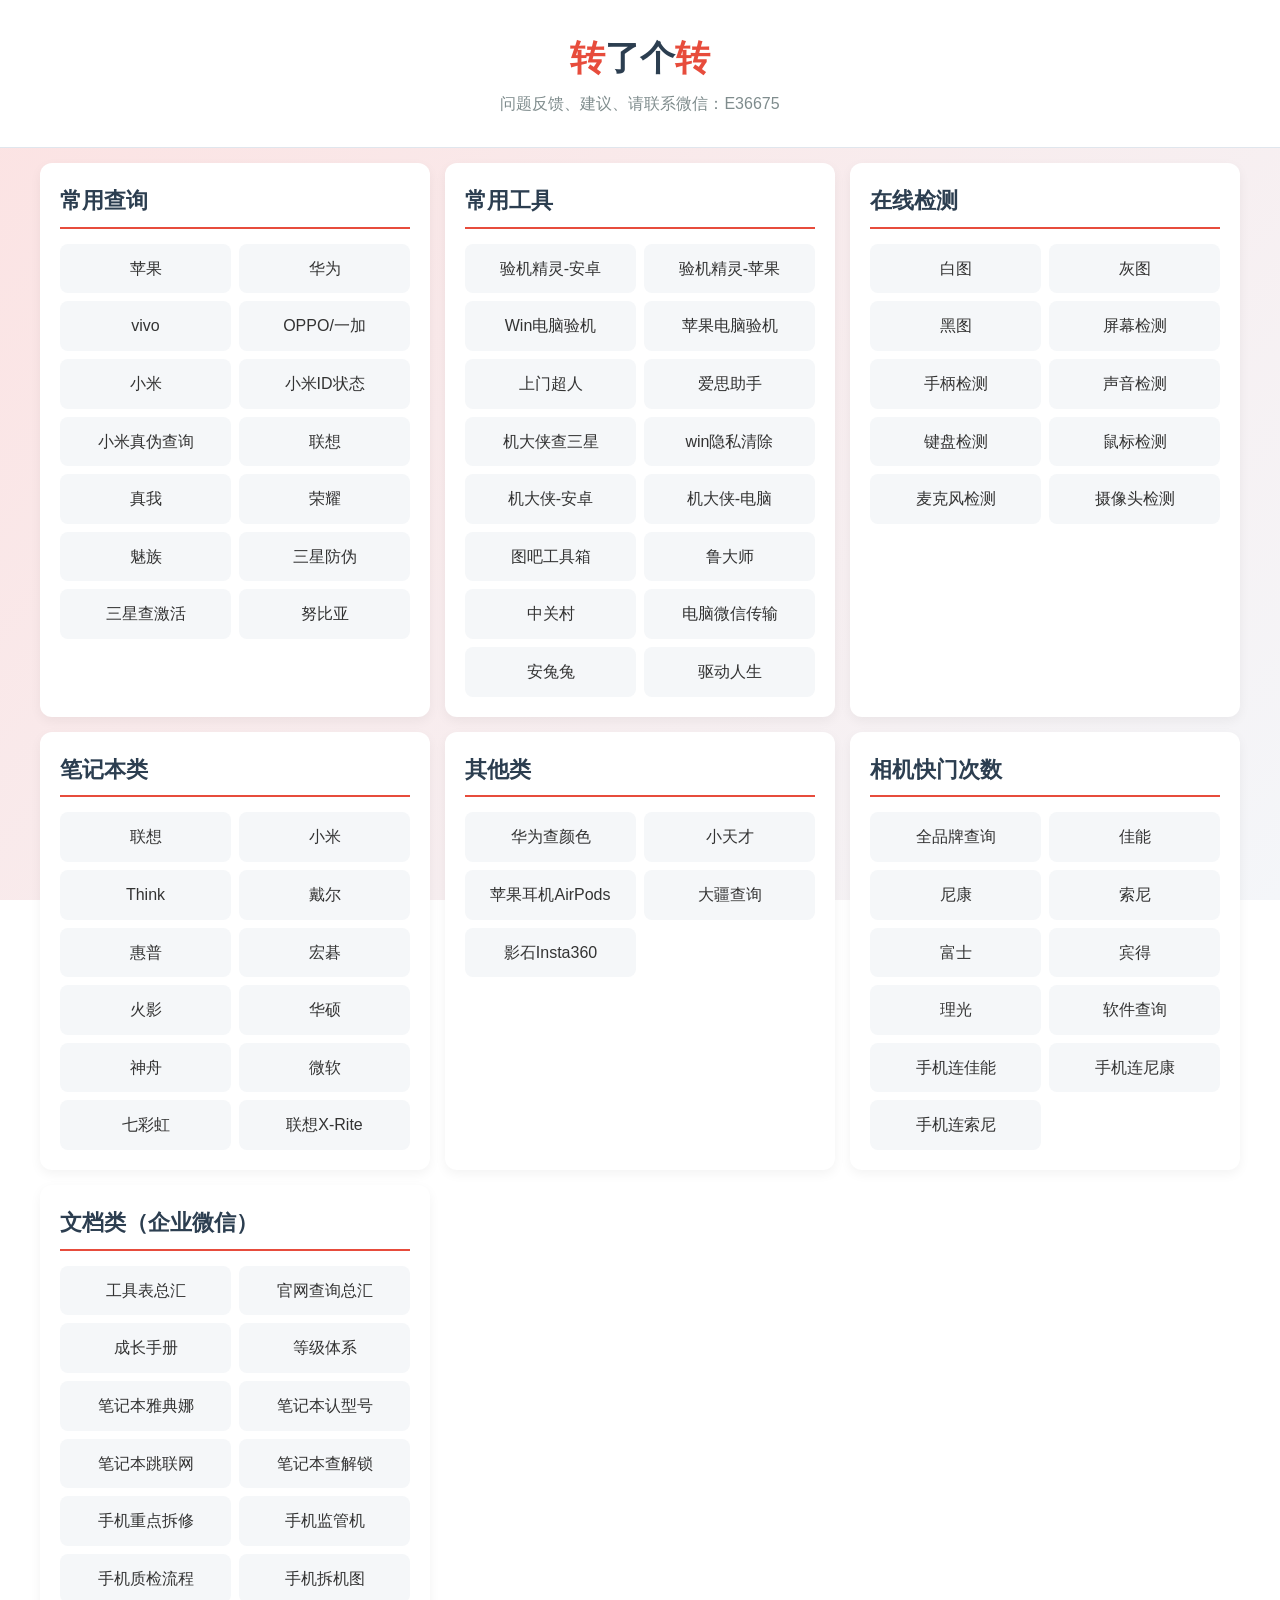
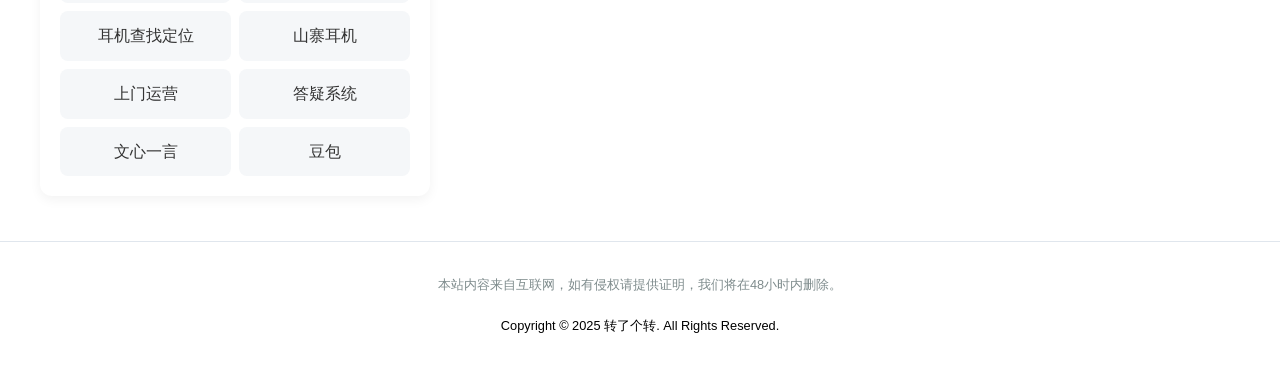
<file: index.html>
<!DOCTYPE html>
<html lang="zh-CN">
<head>
    <meta charset="UTF-8">
    <meta name="viewport" content="width=device-width, initial-scale=1.0">
    <title>转了个转</title>
    <link rel="stylesheet" href="style.css">
</head>
<body>

<header class="header">
    <h1><span class="red-text">转</span>了个<span class="red-text">转</span></h1>
    <p>问题反馈、建议、请联系微信：E36675</p>
</header>

<main class="container">
    <div class="category-grid">
        <section class="category-card">
            <h2>常用查询</h2>
            <ul class="link-list">
                <li><a href="https://checkcoverage.apple.com/">苹果</a></li>
                <li><a href="https://consumer.huawei.com/cn/support/warranty-query/">华为</a></li>
                <li><a href="https://support.vivo.com.cn/service/authenticityCheck">vivo</a></li>
                <li><a href="https://support.oppo.com/cn/check/">OPPO/一加</a></li>
                <li><a href="https://chat.kefu.mi.com/page/activation#/">小米</a></li>
                <li><a href="https://i.mi.com/find/device/activationlock#/status?_k=as4rmy">小米ID状态</a></li>
                <li><a href="https://m.mi.com/aftersale/security">小米真伪查询</a></li>
                <li><a href="https://newsupport.lenovo.com.cn/guardeploySearch.html">联想</a></li>
                <li><a href="https://www.realme.com/cn/support/phonecheck">真我</a></li>
                <li><a href="https://www.honor.com/cn/support/warranty-query/">荣耀</a></li>
                <li><a href="https://service.meizu.com/authenticity.html">魅族</a></li>
                <li><a href="https://support-cn.samsung.com.cn/product_validation/ProductVerification/accessories.html">三星防伪</a></li>
                <li><a href="https://support-cn.samsung.com.cn/supportcn/imei/default.aspx">三星查激活</a></li>
                <li><a href="https://m.nubia.com/active/authenticitycheck">努比亚</a></li>
            </ul>
        </section>

        <section class="category-card">
            <h2>常用工具</h2>
            <ul class="link-list">
                <li><a href="https://m.zhuanzhuan.com/zlj/qcapp_download/android.html?id=all&app=recycle_check&uid=13870&portalStatus=NeedAuth%3Dfalse">验机精灵-安卓</a></li>
                <li><a href="https://apps.apple.com/us/app/%E9%AA%8C%E6%9C%BA%E7%B2%BE%E7%81%B5/id1587123719?l=zh-Hans-CN">验机精灵-苹果</a></li>
                <li><a href="http://zj.zhuanstatic.com/brain/brain-1763452441873-win-ia32-unpacked-3.1.4.zip">Win电脑验机</a></li>
                <li><a href="https://fearch.zhuanstatic.com/MacDetector3_mhysphm2vo.zip">苹果电脑验机</a></li>
                <li><a href="https://bvapk.zhuanzhuan.com/BVEnginerUpdoor.apk">上门超人</a></li>
                <li><a href="https://m.i4.cn/installBoxAndroid">爱思助手</a></li>
                <li><a href="https://jidaxia.net/down">机大侠查三星</a></li>
                <li><a href="https://wwg.lanzouo.com/i5IYT36493ja">win隐私清除</a></li>
                <li><a href="https://sr.aihuishou.com/opt/apps/android/jdx-phone-check/jdx-phone-check-app.apk">机大侠-安卓</a></li>
                <li><a href="https://jidaxia.net/">机大侠-电脑</a></li>
                <li><a href="https://www.tbtool.cn/">图吧工具箱</a></li>
                <li><a href="https://ludashi.com">鲁大师</a></li>
                <li><a href="https://detail.zol.com.cn/notebook_index/subcate16_list_1.html">中关村</a></li>
                <li><a href="https://filehelper.weixin.qq.com/?from=windows&type=recommend">电脑微信传输</a></li>
                <li><a href="https://www.antutu.com/download.htm">安兔兔</a></li>
                <li><a href="https://www.160.com/downloads">驱动人生</a></li>
            </ul>
        </section>

        <section class="category-card">
            <h2>在线检测</h2>
            <ul class="link-list">
                <li><a href="http://z.788555.xyz/tu/bai.jpg">白图</a></li>
                <li><a href="http://z.788555.xyz/tu/hui.jpg">灰图</a></li>
                <li><a href="http://z.788555.xyz/tu/hei.jpg">黑图</a></li>
                <li><a href="http://1.155m.cn/zaixian/bijiben/bijiben.html">屏幕检测</a></li>
                <li><a href="https://www.onlinemictest.com/zh/controller-tester/">手柄检测</a></li>
                <li><a href="https://www.onlinemictest.com/zh/sound-test/">声音检测</a></li>
                <li><a href="https://www.onlinemictest.com/zh/keyboard-test/">键盘检测</a></li>
                <li><a href="https://cps-check.com/cn/mouse-buttons-test">鼠标检测</a></li>
                <li><a href="https://www.onlinemictest.com/zh/">麦克风检测</a></li>
                <li><a href="https://www.onlinemictest.com/zh/webcam-test/">摄像头检测</a></li>
                
            </ul>
        </section>
        
        <section class="category-card">
            <h2>笔记本类</h2>
            <ul class="link-list">
                <li><a href="https://newsupport.lenovo.com.cn/guardeploySearch.html">联想</a></li>
                <li><a href="https://www.mi.com/service/notebook/drivers">小米</a></li>
                <li><a href="https://newthink.lenovo.com.cn/guarantee.html">Think</a></li>
                <li><a href="https://www.dell.com/support/contractservices/zh-cn/">戴尔</a></li>
                <li><a href="https://support.hp.com/cn-zh/check-warranty">惠普</a></li>
                <li><a href="https://www.acer.com.cn/support.html?type=1">宏碁</a></li>
                <li><a href="https://www.firebat.com.cn/index/inspection">火影</a></li>
                <li><a href="https://www.asus.com.cn/support/warranty-status-inquiry/">华硕</a></li>
                <li><a href="http://kfgl.hasee.com/lookup/peizhi/index.asp">神舟</a></li>
                <li><a href="https://mybusinessservice.surface.com/zh-CN/CheckWarranty/CheckWarranty">微软</a></li>
                <li><a href="https://www.colorful.cn/home/sn">七彩虹</a></li>
                <li><a href="https://newsupport.lenovo.com.cn/driveDownloads_detail.html?driveId=108440">联想X-Rite</a></li>
            </ul>
        </section>

        <section class="category-card">
            <h2>其他类</h2>
            <ul class="link-list">
                <li><a href="https://consumer.huawei.com/cn/support/sparepart-price/">华为查颜色</a></li>
                <li><a href="https://www.okii.com/html/pc/service/all_services.html?activeIndex=2">小天才</a></li>
                <li><a href="https://support.apple.com/zh-cn/109525">苹果耳机AirPods</a></li>
                <li><a href="https://repair.dji.com/device/search?re=cn&lang=zh-CN">大疆查询</a></li>
                <li><a href="https://www.insta360.com/cn/support/Insta360Care/query">影石Insta360</a></li>
            </ul>
        </section>

        <section class="category-card">
            <h2>相机快门次数</h2>
            <ul class="link-list">
                <li><a href="https://digeeker.com/">全品牌查询</a></li>
                <li><a href="https://canon.digeeker.com/">佳能</a></li>
                <li><a href="https://nikon.digeeker.com/">尼康</a></li>
                <li><a href="https://sony.digeeker.com/">索尼</a></li>
                <li><a href="https://fuji.digeeker.com/">富士</a></li>
                <li><a href="https://pentax.digeeker.com/">宾得</a></li>
                <li><a href="https://ricoh.digeeker.com/">理光</a></li>
                <li><a href="https://www.eosmsg.org/">软件查询</a></li>
                <li><a href="https://www.canon.com.cn/supports/app/#/id=camera&Canon_Camera_Connect">手机连佳能</a></li>
                <li><a href="https://www.nikon.com.cn/sc_CN/service-and-support/downloads/app.tag/app/wireless_mobile_utility.dcr">手机连尼康</a></li>
                <li><a href="https://www.sonystyle.com.cn/minisite/cross/app/imaging.htm#creators">手机连索尼</a></li>
            </ul>
        </section>

        <section class="category-card">
            <h2>文档类（企业微信）</h2>
            <ul class="link-list">
                <li><a href="https://doc.weixin.qq.com/sheet/e3_AdEAPwZSAIwTtoCR0Y5QVCuSyPKVW?scode=AJ4AfQfgAAwH05Ocg5ATYAPQawAHE&tab=BB08J2">工具表总汇</a></li>
                <li><a href="https://doc.weixin.qq.com/doc/w3_ARcA6waoALIgwjzZfZISDqCo0ZCJg?scode=AJ4AfQfgAAwjz9jF51ATYAPQawAHE">官网查询总汇</a></li>
                <li><a href="https://doc.weixin.qq.com/sheet/e3_AdgAXQaBANQbUI2qwyTQAur0p1JYs?scode=AJ4AfQfgAAwCT9jMQzATYAPQawAHE">成长手册</a></li>
                <li><a href="https://doc.weixin.qq.com/doc/w3_AdgAXQaBANQw260n2nYQq2IkMjfW5?scode=AJ4AfQfgAAwJ4hCEpv">等级体系</a></li>
                <li><a href="https://docs.qq.com/sheet/DRnJVQ2tlc1VScmtZ?tab=woxftk&from_account_guide=1&clickStart=1740414205586">笔记本雅典娜</a></li>
                <li><a href="https://doc.weixin.qq.com/doc/w3_AXUAiAZSAKIx7EuM7AkRsOBdOygOr?scode=AJ4AfQfgAAwvNVbmonATYAPQawAHE">笔记本认型号</a></li>
                <li><a href="https://doc.weixin.qq.com/doc/w3_ATsAPAZNALwNBlNFeeXSuOFADrmZV?scode=AJ4AfQfgAAwNP2oMsFATYAPQawAHE">笔记本跳联网</a></li>
                <li><a href="https://doc.weixin.qq.com/doc/w3_AZkAeAaNAM8fm5D2TYYRCuDgPH4BW?scode=AJ4AfQfgAAwSNHOXPZATYAPQawAHE">笔记本查解锁</a></li>
                <li><a href="https://doc.weixin.qq.com/doc/w3_ANkABQbsAOkH031o8sXReGAglD0RS?scode=AJ4AfQfgAAwJJq8Dp1ATYAPQawAHE">手机重点拆修</a></li>
                <li><a href="https://doc.weixin.qq.com/doc/w3_AdEALQbcAA4uYgWaSs8S1a5Uat61W?scode=AJ4AfQfgAAwekTsvFdATYAPQawAHE">手机监管机</a></li>
                <li><a href="https://doc.weixin.qq.com/doc/w3_AdgAXQaBANQzEEM3U4STiWBp0lII1?scode=AJ4AfQfgAAw9221hHPAdEAPwZSAIw">手机质检流程</a></li>
                <li><a href="https://doc.weixin.qq.com/sheet/e3_AdEALQbcAA4UezkjQIHT1asLWVtHy?scode=AJ4AfQfgAAwZYFUK8mATYAPQawAHE&tab=BB08J2">手机拆机图</a></li>
                <li><a href="https://doc.weixin.qq.com/doc/w3_AC0A5QbAAB8IhfiIFE6TfG9yv1OSl?scode=AJ4AfQfgAAwmbhyVZMATYAPQawAHE">耳机查找定位</a></li>
                <li><a href="https://doc.weixin.qq.com/doc/w3_AC0A5QbAAB8005Bd1xHS5SsdT8uy0?scode=AJ4AfQfgAAwOHNha3qATYAPQawAHE">山寨耳机</a></li>
                <li><a href="https://zzsso.zhuanspirit.com/user/login?host=zzsso.zhuanspirit.com&appType=1&scheme=https&targetHost=mht.zhuanspirit.com&urlParam=%2Fredirect%3Fredirect%3Dhttps%3A%2F%2Fmht.zhuanspirit.com%252F#/orderManage">上门运营</a></li>
                <li><a href="https://zzsso.zhuanspirit.com/user/login?host=zzsso.zhuanspirit.com&appType=1&scheme=https&targetHost=nmht.zhuanspirit.com&urlParam=%2Fredirect%3Fredirect%3Dhttps%3A%2F%2Fnmht.zhuanspirit.com%252Fjudge%252Fgeneral">答疑系统</a></li>
                <li><a href="https://yiyan.baidu.com/">文心一言</a></li>
                <li><a href="https://www.doubao.com/chat/">豆包</a></li>
            </ul>
        </section>
    </div>
</main>

<footer class="footer">
    <p>
        本站内容来自互联网，如有侵权请提供证明，我们将在48小时内删除。<br><br>
        <span style="color: black;">
            Copyright © 2025 转了个转. All Rights Reserved.
        </span>
    </p>
</footer>
</body>
</html>
</file>
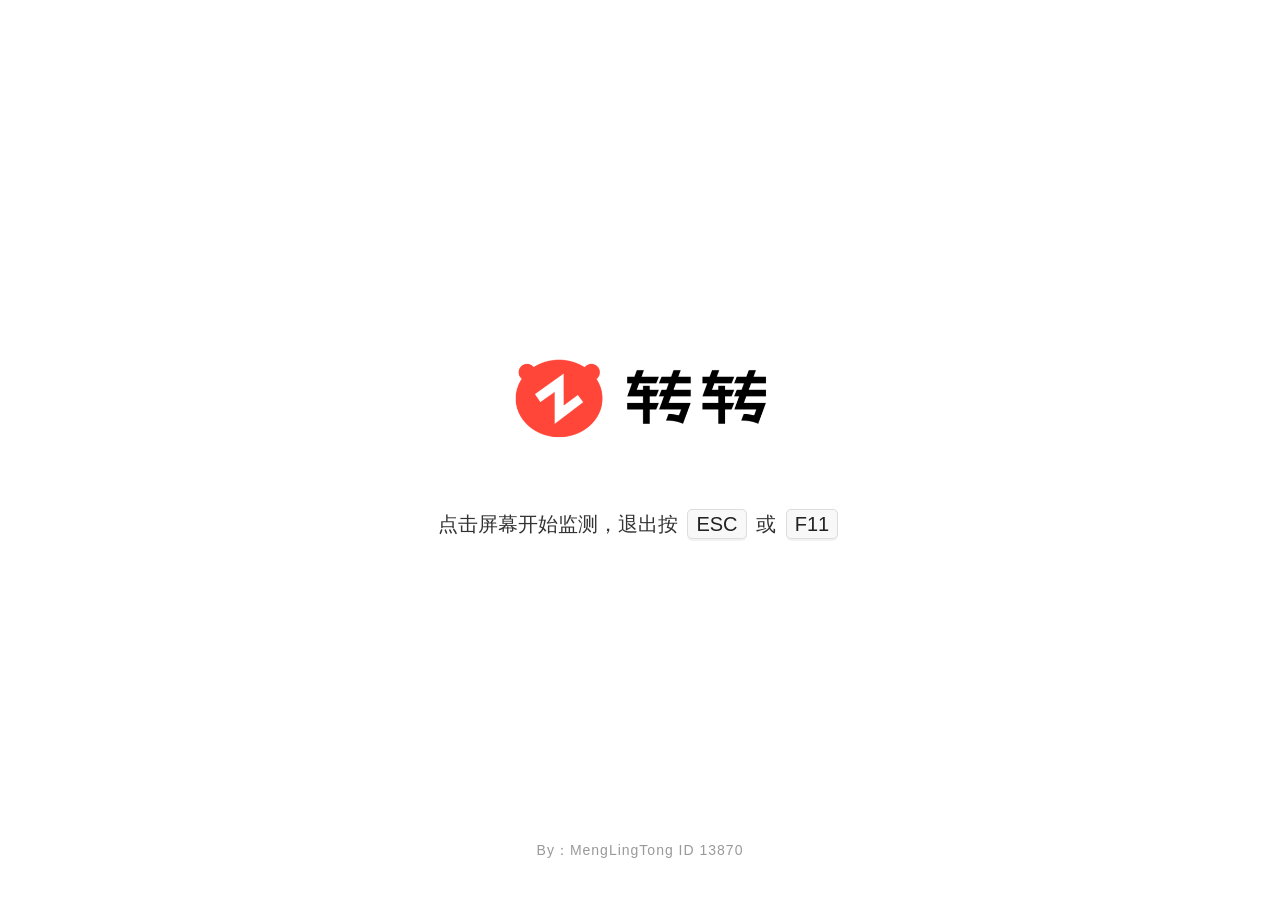
<file: jiance/屏幕监测.html>
<!DOCTYPE html>
<html lang="zh-CN">
<head>
    <meta charset="UTF-8">
    <title>屏幕检测</title>
    <style>
        body, html {
            margin: 0; padding: 0;
            width: 100%; height: 100%;
            overflow: hidden;
            background-color: #000;
            cursor: pointer;
            font-family: "Helvetica Neue", Helvetica, "PingFang SC", "Hiragino Sans GB", "Microsoft YaHei", Arial, sans-serif;
        }
        
        #color-screen {
            width: 100%; height: 100%;
            display: flex; justify-content: center; align-items: center;
            transition: background-color 0.2s;
        }

        /* Logo 启动页容器 */
        #logo-container {
            position: fixed;
            top: 0; left: 0;
            width: 100vw; height: 100vh;
            display: flex;
            flex-direction: column; 
            justify-content: center;
            align-items: center;
            background-color: #FFFFFF; /* 初始白色背景 */
            pointer-events: none;      /* 允许点击穿透触发全屏 */
            z-index: 100;
            transition: opacity 0.3s ease;
        }
        
        #my-logo {
            max-width: 280px; /* 适配 Logo 尺寸 */
            height: auto;
            margin-bottom: 30px;
        }

        /* 主提示文字 */
        .start-hint {
            color: #333333;
            font-size: 20px;
            font-weight: 500;
            margin-bottom: 50px;
        }

        /* 署名样式 - 已修复大小写问题 */
        .footer-author {
            position: absolute;
            bottom: 40px;
            color: #999999;
            font-size: 14px;
            letter-spacing: 1px;
            text-transform: none; /* 确保不强制大写 */
        }

        kbd {
            background: #f8f8f8; color: #222;
            padding: 3px 8px; border-radius: 5px;
            border: 1px solid #ddd;
            margin: 0 4px;
            font-family: Arial, sans-serif;
            box-shadow: 0 2px 0 rgba(0,0,0,0.05);
        }

        /* 进入全屏后隐藏的类 */
        .hide-overlay {
            display: none !important;
        }
    </style>
</head>
<body onclick="handleClick()">

    <div id="logo-container">
        <img id="my-logo" src="[data-uri]" alt="Logo">
        
        <div class="start-hint">
            点击屏幕开始监测，退出按 <kbd>ESC</kbd> 或 <kbd>F11</kbd>
        </div>

        <div class="footer-author">
            By：MengLingTong ID 13870
        </div>
    </div>

    <div id="color-screen">
        <div id="info-overlay" style="display: none; color: rgba(255,255,255,0.3);">
            正在检测中...
        </div>
    </div>

    <script>
        const colors = [
            { hex: '#FF0000' }, // 红
            { hex: '#00FF00' }, // 绿
            { hex: '#0000FF' }, // 蓝
            { hex: '#FFFF00' }, // 黄
            { hex: '#000000' }, // 黑
            { hex: '#FFFFFF' }, // 白
            { hex: '#808080' }  // 灰
        ];

        let currentIndex = -1;
        const screen = document.getElementById('color-screen');
        const logoContainer = document.getElementById('logo-container');

        function handleClick() {
            // 触发全屏
            enterFullScreen();

            // 切换颜色逻辑
            currentIndex++;
            if (currentIndex >= colors.length) {
                currentIndex = 0; 
            }

            screen.style.backgroundColor = colors[currentIndex].hex;
            document.body.style.cursor = 'none';
        }

        function enterFullScreen() {
            const docElm = document.documentElement;
            if (!document.fullscreenElement && !document.webkitFullscreenElement) {
                if (docElm.requestFullscreen) {
                    docElm.requestFullscreen();
                } else if (docElm.webkitRequestFullScreen) {
                    docElm.webkitRequestFullScreen();
                }
            }
        }

        // 监听全屏状态变化
        function handleFullscreenChange() {
            const isFull = document.fullscreenElement || document.webkitFullscreenElement;
            
            if (isFull) {
                // 进入全屏：隐藏 Logo 页面
                logoContainer.classList.add('hide-overlay');
            } else {
                // 退出全屏：恢复 Logo 页面和初始状态
                logoContainer.classList.remove('hide-overlay');
                currentIndex = -1;
                screen.style.backgroundColor = '#000000';
                document.body.style.cursor = 'default';
            }
        }

        document.addEventListener('fullscreenchange', handleFullscreenChange);
        document.addEventListener('webkitfullscreenchange', handleFullscreenChange);

        // 鼠标自动隐藏
        let timer;
        document.addEventListener('mousemove', () => {
            const isFull = document.fullscreenElement || document.webkitFullscreenElement;
            if (isFull) {
                document.body.style.cursor = 'default';
                clearTimeout(timer);
                timer = setTimeout(() => {
                    if(currentIndex !== -1) document.body.style.cursor = 'none';
                }, 1500);
            }
        });
    </script>
</body>
</html>
</file>
<file: style.css>
/* ====================
   全局样式
   ==================== */
:root {
    --card-bg-color: #ffffff;
    --text-color: #333;
    --link-color: #e74c3c; /* 红色 */
    --link-hover-color: #c0392b; /* 深红色 */
    --border-color: #e0e6ed;
}

body {
    font-family: -apple-system, BlinkMacSystemFont, "Segoe UI", Roboto, "Helvetica Neue", Arial, sans-serif;
    color: var(--text-color);
    line-height: 1.6;
    margin: 0;
    padding: 0;
    background: linear-gradient(135deg, #fce2e2 0%, #f4f6f9 100%);
    background-attachment: fixed;
}

.container {
    max-width: 1200px;
    margin: 0 auto;
    padding: 15px;
}

/* ====================
   头部样式
   ==================== */
.header {
    text-align: center;
    padding: 30px 15px;
    background-color: var(--card-bg-color);
    border-bottom: 1px solid var(--border-color);
}

.header h1 {
    font-size: 2.2em;
    margin: 0 0 5px;
    color: #2c3e50;
}

.red-text {
    color: var(--link-color);
}

.header p {
    font-size: 1em;
    color: #7f8c8d;
    margin: 0;
}

/* ====================
   卡片与链接样式
   ==================== */
.category-grid {
    display: grid;
    grid-template-columns: repeat(auto-fit, minmax(300px, 1fr));
    gap: 15px;
}

.category-card {
    background-color: var(--card-bg-color);
    border-radius: 12px;
    padding: 20px;
    box-shadow: 0 4px 12px rgba(0, 0, 0, 0.05);
    transition: transform 0.3s ease, box-shadow 0.3s ease;
}

.category-card:hover {
    transform: translateY(-5px);
    box-shadow: 0 8px 20px rgba(0, 0, 0, 0.1);
}

.category-card h2 {
    font-size: 1.4em;
    margin-top: 0;
    margin-bottom: 15px;
    color: #2c3e50;
    border-bottom: 2px solid var(--link-color);
    padding-bottom: 8px;
}

.link-list {
    list-style: none;
    padding: 0;
    margin: 0;
    display: flex;
    flex-wrap: wrap;
    gap: 8px;
}

.link-list li {
    width: calc(50% - 4px);
}

.link-list a {
    display: block;
    background-color: #f5f7f9;
    padding: 12px;
    border-radius: 8px;
    text-decoration: none;
    color: var(--text-color);
    transition: background-color 0.3s ease, color 0.3s ease;
    text-align: center;
}

.link-list a:hover {
    background-color: var(--link-color);
    color: #fff;
}

/* ====================
   底部样式
   ==================== */
.footer {
    text-align: center;
    padding: 20px 15px;
    font-size: 0.8em;
    color: #7f8c8d;
    margin-top: 30px;
    background-color: var(--card-bg-color);
    border-top: 1px solid var(--border-color);
}
</file>
